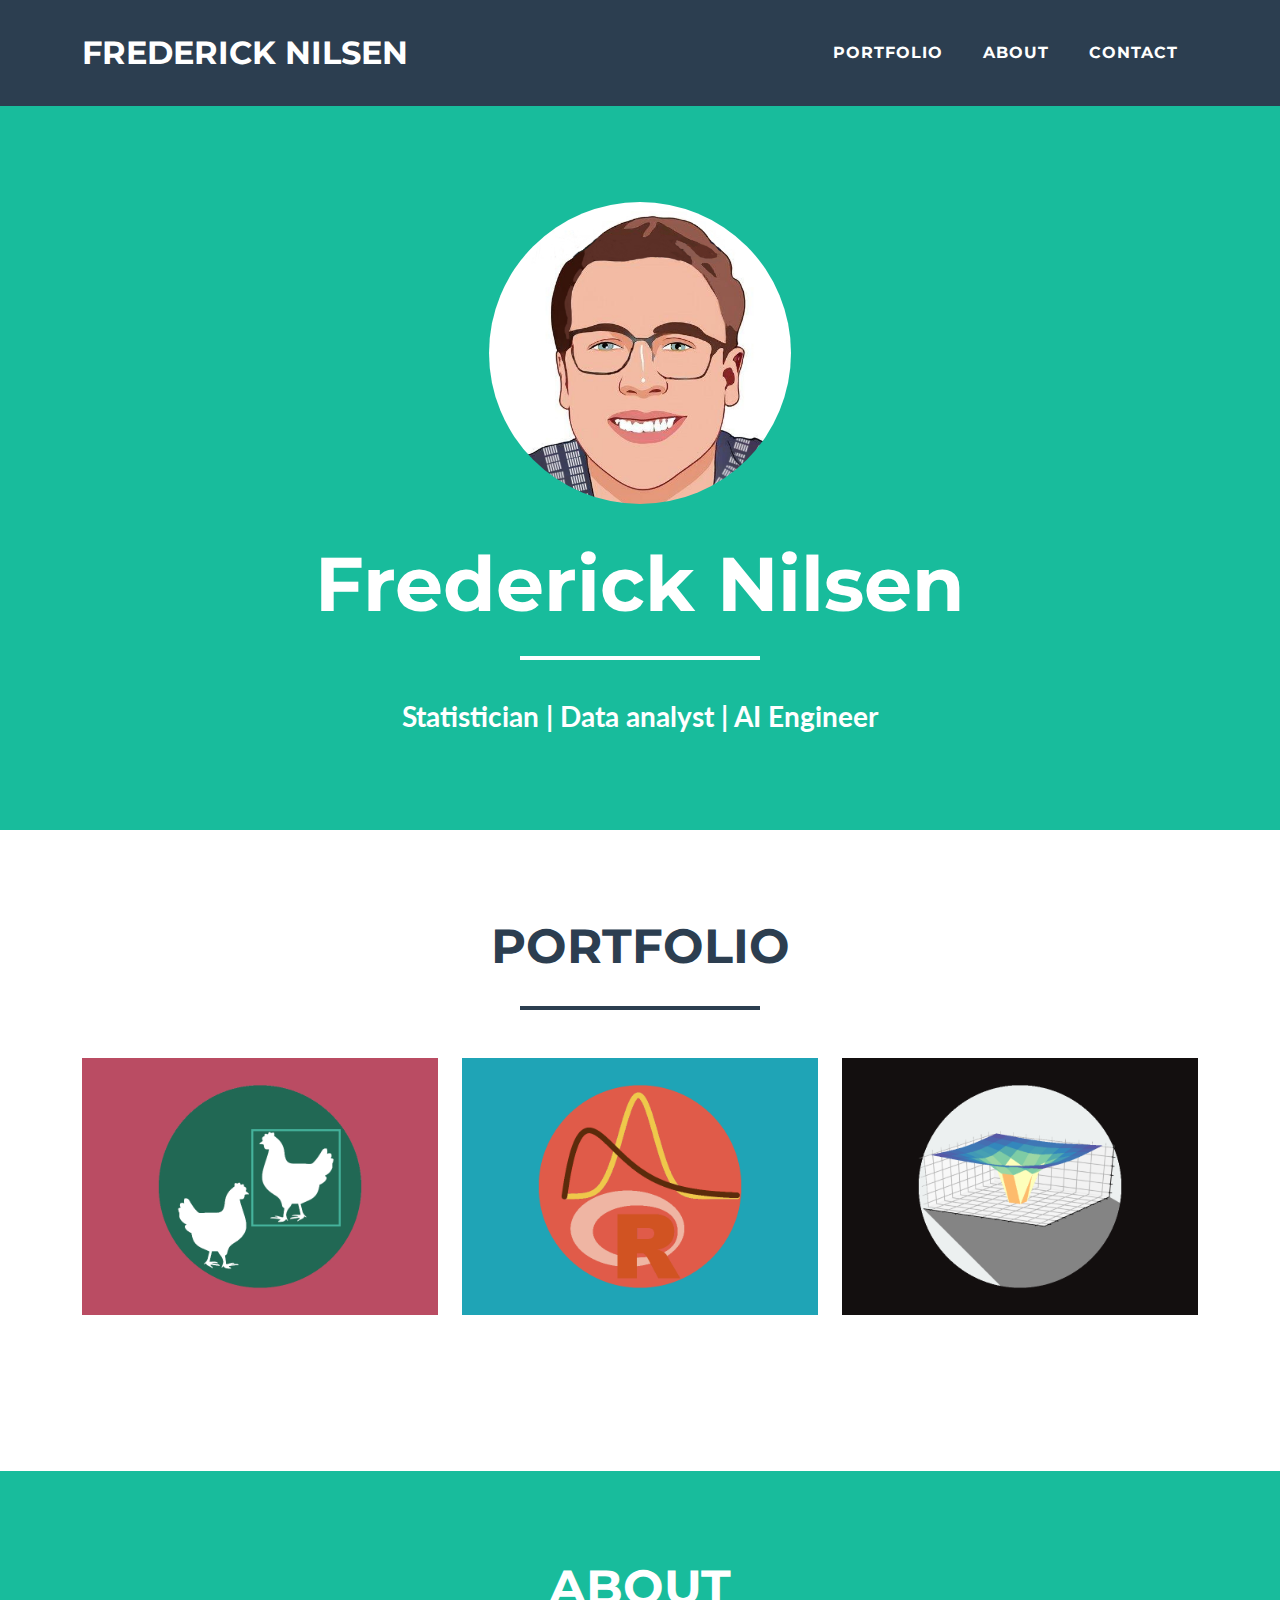
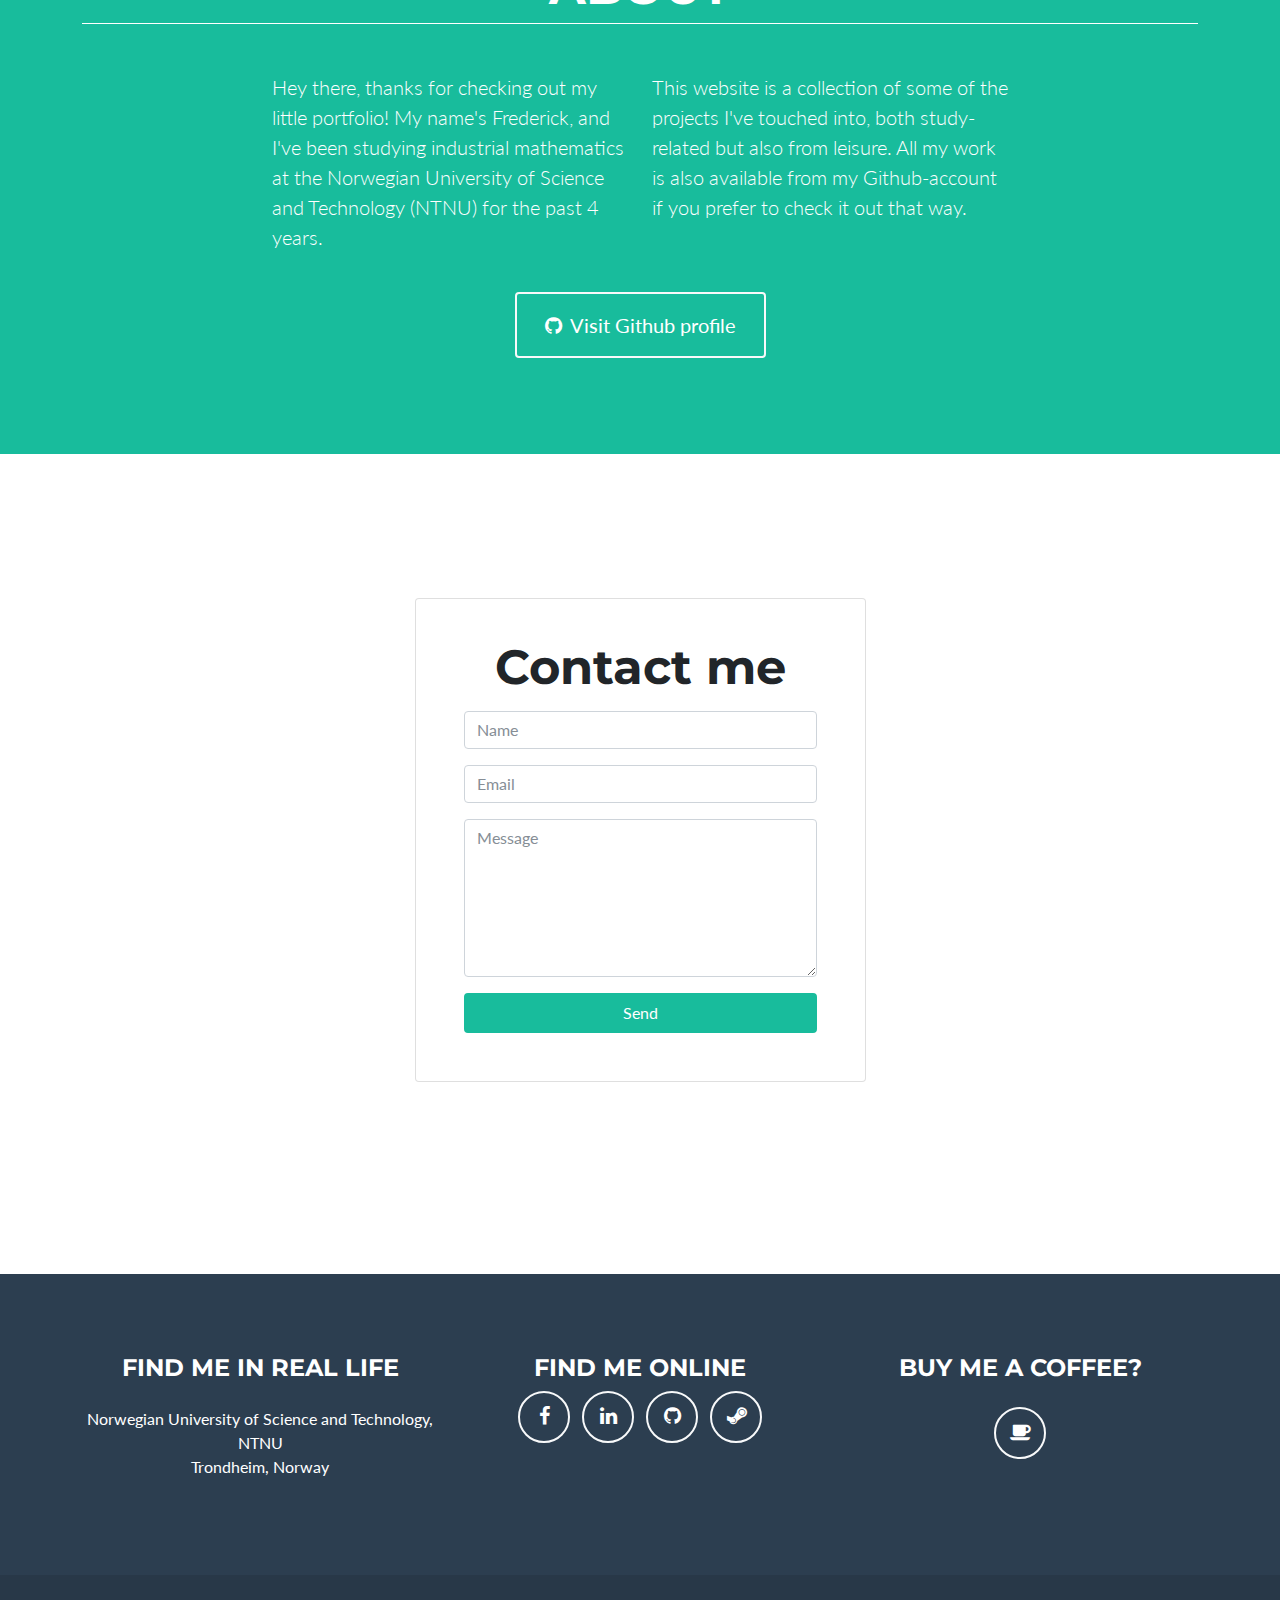
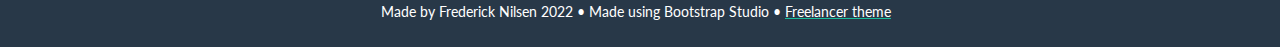
<file: index.html>
<!DOCTYPE html>
<html>

<head>
    <meta charset="utf-8">
    <meta name="viewport" content="width=device-width, initial-scale=1.0, shrink-to-fit=no">
    <title>Frederick Nilsen</title>
    <link rel="stylesheet" href="assets/bootstrap/css/bootstrap.min.css">
    <link rel="stylesheet" href="https://fonts.googleapis.com/css?family=Montserrat:400,700&amp;display=swap">
    <link rel="stylesheet" href="https://fonts.googleapis.com/css?family=Lato:400,700,400italic,700italic&amp;display=swap">
    <link rel="stylesheet" href="assets/fonts/font-awesome.min.css">
</head>

<body id="page-top" data-bs-spy="scroll" data-bs-target="#mainNav" data-bs-offset="72">
    <nav class="navbar navbar-light navbar-expand-lg fixed-top bg-secondary text-uppercase" id="mainNav">
        <div class="container"><a class="navbar-brand" href="#page-top">frederick nilsen</a><button data-bs-toggle="collapse" data-bs-target="#navbarResponsive" class="navbar-toggler text-white bg-primary navbar-toggler-right text-uppercase rounded" aria-controls="navbarResponsive" aria-expanded="false" aria-label="Toggle navigation"><i class="fa fa-bars"></i></button>
            <div class="collapse navbar-collapse" id="navbarResponsive">
                <ul class="navbar-nav ms-auto">
                    <li class="nav-item mx-0 mx-lg-1"><a class="nav-link py-3 px-0 px-lg-3 rounded" href="#portfolio">Portfolio</a></li>
                    <li class="nav-item mx-0 mx-lg-1"><a class="nav-link py-3 px-0 px-lg-3 rounded" href="#about">About</a></li>
                    <li class="nav-item mx-0 mx-lg-1"><a class="nav-link py-3 px-0 px-lg-3 rounded" href="#contact">Contact</a></li>
                </ul>
            </div>
        </div>
    </nav>
    <header class="text-center text-white bg-primary masthead">
        <div class="container"><img class="rounded-circle img-fluid d-block mx-auto mb-5" src="assets/img/cartoon-FrederickNilsen.jpg" width="302" height="278">
            <h1>Frederick Nilsen</h1>
            <hr class="star-light" style="content: '';">
            <h2 class="font-weight-light mb-0">Statistician | Data analyst | AI Engineer</h2>
        </div>
    </header>
    <section id="portfolio" class="portfolio">
        <div class="container">
            <h2 class="text-uppercase text-center text-secondary">Portfolio</h2>
            <hr class="star-dark mb-5" style="content: '';">
            <div class="row">
                <div class="col-md-6 col-lg-4"><a class="d-block mx-auto portfolio-item" href="#portfolio-modal-1" data-bs-toggle="modal">
                        <div class="d-flex portfolio-item-caption position-absolute h-100 w-100">
                            <div class="text-center text-white my-auto portfolio-item-caption-content w-100"><i class="fa fa-search-plus fa-3x"></i></div>
                        </div><img class="img-fluid" src="assets/img/portfolio/chicken-ai.png">
                    </a></div>
                <div class="col-md-6 col-lg-4"><a class="d-block mx-auto portfolio-item" href="#portfolio-modal-2" data-bs-toggle="modal">
                        <div class="d-flex portfolio-item-caption position-absolute h-100 w-100">
                            <div class="text-center text-white my-auto portfolio-item-caption-content w-100"><i class="fa fa-search-plus fa-3x"></i></div>
                        </div><img class="img-fluid" src="assets/img/portfolio/mcmc-r.png">
                    </a></div>
                <div class="col-md-6 col-lg-4"><a class="d-block mx-auto portfolio-item" href="#portfolio-modal-3" data-bs-toggle="modal">
                        <div class="d-flex portfolio-item-caption position-absolute h-100 w-100">
                            <div class="text-center text-white my-auto portfolio-item-caption-content w-100"><i class="fa fa-search-plus fa-3x"></i></div>
                        </div><img class="img-fluid" src="assets/img/portfolio/hamiltonian.png">
                    </a></div>
                <div class="col-md-6 col-lg-4"><a class="d-block mx-auto portfolio-item" href="#portfolio-modal-4" data-bs-toggle="modal"></a></div>
                <div class="col-md-6 col-lg-4"><a class="d-block mx-auto portfolio-item" href="#portfolio-modal-5" data-bs-toggle="modal"></a></div>
                <div class="col-md-6 col-lg-4"><a class="d-block mx-auto portfolio-item" href="#portfolio-modal-6" data-bs-toggle="modal"></a></div>
            </div>
        </div>
    </section>
    <section class="text-white bg-primary mb-0" id="about">
        <div class="container">
            <h2 class="text-uppercase text-center text-white">About</h2>
            <hr class="mb-5">
            <div class="row">
                <div class="col-lg-4 ms-auto">
                    <p class="lead">Hey there, thanks for checking out my little portfolio! My name's Frederick, and I've been studying industrial mathematics at the Norwegian University of Science and Technology (NTNU) for the past 4 years.</p>
                </div>
                <div class="col-lg-4 me-auto">
                    <p class="lead">This website is a collection of some of the projects I've touched into, both study-related but also from leisure. All my work is also available from my Github-account if you prefer to check it out that way.</p>
                </div>
            </div>
            <div class="text-center mt-4"><a class="btn btn-outline-light btn-xl" role="button" href="https://github.com/frederni/" target="_blank"><i class="fa fa-github me-2"></i><span>Visit Github profile</span></a></div>
        </div>
    </section>
    <section id="contact">
        <section class="position-relative py-4 py-xl-5">
            <div class="container position-relative">
                <div class="row d-flex justify-content-center">
                    <div class="col-md-8 col-lg-6 col-xl-5 col-xxl-4">
                        <div class="card mb-5">
                            <div class="card-body p-sm-5">
                                <h2 class="text-center mb-4">Contact me</h2>
                                <form data-bss-recipient="676741c7537fcc1e89d0ef7297605a13" data-bss-redirect-url="#contact">
                                    <div class="mb-3"><input class="form-control" type="text" id="name-2" name="name" placeholder="Name"></div>
                                    <div class="mb-3"><input class="form-control" type="email" id="email-2" name="email" placeholder="Email"></div>
                                    <div class="mb-3"><textarea class="form-control" id="message-2" name="message" rows="6" placeholder="Message"></textarea></div>
                                    <div><button class="btn btn-primary d-block w-100" type="submit">Send </button></div>
                                </form>
                            </div>
                        </div>
                    </div>
                </div>
            </div>
        </section>
    </section>
    <footer class="text-center footer">
        <div class="container">
            <div class="row">
                <div class="col-md-4 mb-5 mb-lg-0">
                    <h4 class="text-uppercase mb-4">find me in real life</h4>
                    <p>Norwegian University of Science and Technology, NTNU<br>Trondheim, Norway</p>
                </div>
                <div class="col-md-4 mb-5 mb-lg-0">
                    <h4 class="text-uppercase">find me online</h4>
                    <ul class="list-inline">
                        <li class="list-inline-item"><a class="btn btn-outline-light text-center btn-social rounded-circle" role="button" href="https://www.facebook.com/fredericknilsensbrukernavn"><i class="fa fa-facebook fa-fw"></i></a></li>
                        <li class="list-inline-item"><a class="btn btn-outline-light text-center btn-social rounded-circle" role="button" href="https://www.linkedin.com/in/frederick-nilsen"><i class="fa fa-linkedin fa-fw"></i></a></li>
                        <li class="list-inline-item"><a class="btn btn-outline-light text-center btn-social rounded-circle" role="button" href="https://github.com/frederni"><i class="fa fa-github fa-fw"></i></a></li>
                        <li class="list-inline-item"><a class="btn btn-outline-light text-center btn-social rounded-circle" role="button" href="https://steamcommunity.com/id/flerovium"><i class="fa fa-steam fa-fw"></i></a></li>
                    </ul>
                </div>
                <div class="col-md-4">
                    <h4 class="text-uppercase mb-4">buy me a coffee?</h4><a class="btn btn-outline-light text-center btn-social rounded-circle" role="button" href="https://www.buymeacoffee.com/frederickn"><i class="fa fa-coffee fa-fw"></i></a>
                    <p class="lead mb-0"><span></span></p>
                </div>
            </div>
        </div>
    </footer>
    <div class="text-center text-white copyright py-4">
        <div class="container"><small>Made by Frederick Nilsen 2022 • Made using Bootstrap Studio&nbsp;• <a href="https://startbootstrap.com/theme/freelancer" target="_blank"><span style="color: rgb(255, 255, 255);">Freelancer theme</span></a><span style="color: rgb(255, 255, 255);">&nbsp;&nbsp;</span></small></div>
    </div>
    <div class="d-lg-none scroll-to-top position-fixed rounded"><a class="text-center d-block rounded text-white" href="#page-top"><i class="fa fa-chevron-up"></i></a></div>
    <div class="modal text-center" role="dialog" tabindex="-1" id="portfolio-modal-1">
        <div class="modal-dialog modal-lg" role="document">
            <div class="modal-content">
                <div class="modal-header"><button type="button" class="btn-close" data-bs-dismiss="modal" aria-label="Close"></button></div>
                <div class="modal-body">
                    <div class="container text-center">
                        <div class="row">
                            <div class="col-lg-8 mx-auto">
                                <h2 class="text-uppercase text-secondary mb-0">behavioral detection with computer vision</h2>
                                <hr class="star-dark mb-5"><img class="img-fluid mb-5" src="assets/img/portfolio/chicken-ai.png">
                                <p class="mb-5">For six weeks in the summer of 2022 I worked in a team of two on using computer vision to detect certain behaviors from camera footage of poultry. We used YOLOv5 and DeepSORT for individual object detection and tracking, and a combination of heuristics and a convolutional LSTM network to build binary classifiers. Source code is not open for this project, unfortunately.</p>
                            </div>
                        </div>
                    </div>
                </div>
                <div class="modal-footer pb-5"><a class="btn btn-primary btn-lg mx-auto rounded-pill portfolio-modal-dismiss" role="button" data-bs-dismiss="modal"><i class="fa fa-close"></i>&nbsp;Close Project</a></div>
            </div>
        </div>
    </div>
    <div class="modal text-center" role="dialog" tabindex="-1" id="portfolio-modal-2">
        <div class="modal-dialog modal-lg" role="document">
            <div class="modal-content">
                <div class="modal-header"><button type="button" class="btn-close" data-bs-dismiss="modal" aria-label="Close"></button></div>
                <div class="modal-body">
                    <div class="container text-center">
                        <div class="row">
                            <div class="col-lg-8 mx-auto">
                                <h2 class="text-uppercase text-secondary mb-0">mcmc implementation using r</h2>
                                <hr class="star-dark mb-5"><img class="img-fluid mb-5" src="assets/img/portfolio/mcmc-r.png">
                                <p class="mb-5">One of my university courses had a project whose main objective was to implement an MCMC sampler "by hand", with the statistical programming language R. In addition, we implemented an option to use "blocking" of Gibbs- and MH-steps to improve preformance.</p>
                            </div>
                        </div>
                    </div>
                </div>
                <div class="modal-footer pb-5"><a class="btn btn-primary btn-lg mx-auto rounded-pill" role="button" href="https://github.com/frederni/TMA4300-CompStat" target="_blank"><i class="fa fa-external-link"></i>Check out Github repository</a><a class="btn btn-primary btn-lg mx-auto rounded-pill portfolio-modal-dismiss" role="button" data-bs-dismiss="modal"><i class="fa fa-close"></i>&nbsp;Close Project</a></div>
            </div>
        </div>
    </div>
    <div class="modal text-center" role="dialog" tabindex="-1" id="portfolio-modal-3">
        <div class="modal-dialog modal-lg" role="document">
            <div class="modal-content">
                <div class="modal-header"><button type="button" class="btn-close" data-bs-dismiss="modal" aria-label="Close"></button></div>
                <div class="modal-body">
                    <div class="container text-center">
                        <div class="row">
                            <div class="col-lg-8 mx-auto">
                                <h2 class="text-uppercase text-secondary mb-0">estimating hamiltonial energies using neural networks and numerical optimizers</h2>
                                <hr class="star-dark mb-5"><img class="img-fluid mb-5" src="assets/img/portfolio/hamiltonian.png">
                                <p class="mb-5">A project in the course of numerical mathematics, where we first implement an algorithm with a combination of Adam-optimizer and SGD to produce a function whose gradient is computed. Using numerical integrators such as Symplectic Euler, we can compute properies like the total energy of an unknown hamiltonial system.</p>
                            </div>
                        </div>
                    </div>
                </div>
                <div class="modal-footer pb-5"><a class="btn btn-primary btn-lg mx-auto rounded-pill" role="button" href="https://github.com/frederni/TMA4215-NumMat/tree/master/Project%202" target="_blank"><i class="fa fa-external-link"></i>&nbsp;Github repository</a><a class="btn btn-primary btn-lg mx-auto rounded-pill" role="button" href="https://nbviewer.org/github/frederni/TMA4215-NumMat/blob/master/Project%202/Project%202.ipynb" target="_blank"><i class="fa fa-external-link"></i>&nbsp;Read notebook online</a><a class="btn btn-primary btn-lg mx-auto rounded-pill portfolio-modal-dismiss" role="button" data-bs-dismiss="modal"><i class="fa fa-close"></i>&nbsp;Close Project</a></div>
            </div>
        </div>
    </div>
    <div class="modal text-center" role="dialog" tabindex="-1" id="portfolio-modal-5">
        <div class="modal-dialog modal-lg" role="document">
            <div class="modal-content">
                <div class="modal-header"><button type="button" class="btn-close" data-bs-dismiss="modal" aria-label="Close"></button></div>
                <div class="modal-body">
                    <div class="container text-center">
                        <div class="row">
                            <div class="col-lg-8 mx-auto">
                                <h2 class="text-uppercase text-secondary mb-0">Project Name</h2>
                                <hr class="star-dark mb-5"><img class="img-fluid mb-5" src="assets/img/portfolio/safe.png">
                                <p class="mb-5">Lorem ipsum dolor sit amet, consectetur adipisicing elit. Mollitia neque assumenda ipsam nihil, molestias magnam, recusandae quos quis inventore quisquam velit asperiores, vitae? Reprehenderit soluta, eos quod consequuntur itaque. Nam.</p>
                            </div>
                        </div>
                    </div>
                </div>
                <div class="modal-footer pb-5"><a class="btn btn-primary btn-lg mx-auto rounded-pill portfolio-modal-dismiss" role="button" data-bs-dismiss="modal"><i class="fa fa-close"></i>&nbsp;Close Project</a></div>
            </div>
        </div>
    </div>
    <div class="modal text-center" role="dialog" tabindex="-1" id="portfolio-modal-6">
        <div class="modal-dialog modal-lg" role="document">
            <div class="modal-content">
                <div class="modal-header"><button type="button" class="btn-close" data-bs-dismiss="modal" aria-label="Close"></button></div>
                <div class="modal-body">
                    <div class="container text-center">
                        <div class="row">
                            <div class="col-lg-8 mx-auto">
                                <h2 class="text-uppercase text-secondary mb-0">Project Name</h2>
                                <hr class="star-dark mb-5"><img class="img-fluid mb-5" src="assets/img/portfolio/submarine.png">
                                <p class="mb-5">Lorem ipsum dolor sit amet, consectetur adipisicing elit. Mollitia neque assumenda ipsam nihil, molestias magnam, recusandae quos quis inventore quisquam velit asperiores, vitae? Reprehenderit soluta, eos quod consequuntur itaque. Nam.</p>
                            </div>
                        </div>
                    </div>
                </div>
                <div class="modal-footer pb-5"><a class="btn btn-primary btn-lg mx-auto rounded-pill portfolio-modal-dismiss" role="button" data-bs-dismiss="modal"><i class="fa fa-close"></i>&nbsp;Close Project</a></div>
            </div>
        </div>
    </div>
    <script src="assets/bootstrap/js/bootstrap.min.js"></script>
    <script src="assets/js/smart-forms.min.js"></script>
    <script src="assets/js/freelancer.js"></script>
</body>

</html>
</file>
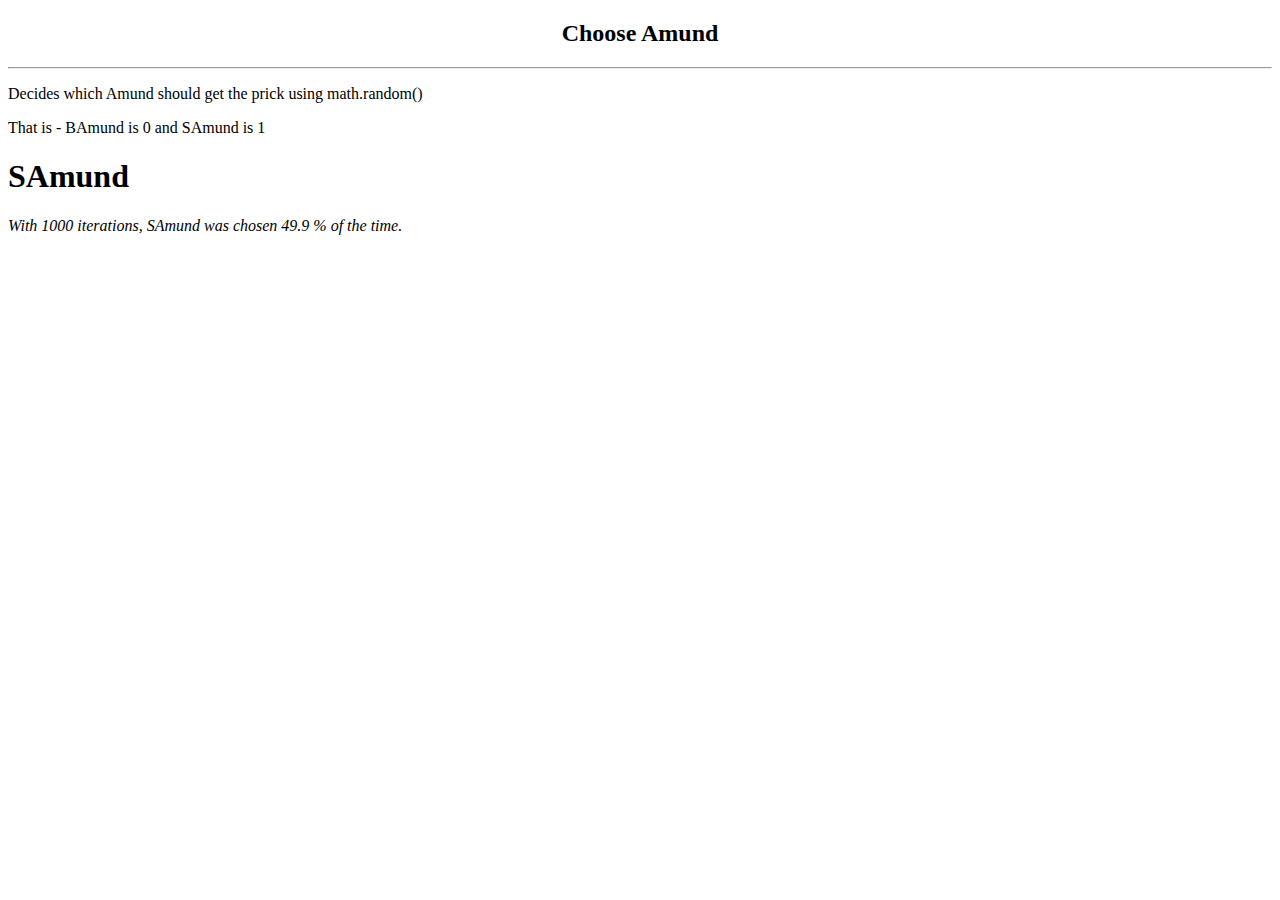
<file: chooseAmund/index.html>
<!DOCTYPE html>
<html>
<head><title>Choose Amund</title>
<link rel="stylesheet" href="https://cdn.jsdelivr.net/npm/bootstrap@4.5.3/dist/css/bootstrap.min.css" integrity="sha384-TX8t27EcRE3e/ihU7zmQxVncDAy5uIKz4rEkgIXeMed4M0jlfIDPvg6uqKI2xXr2" crossorigin="anonymous">
<script src="https://cdn.jsdelivr.net/npm/bootstrap@4.5.3/dist/js/bootstrap.bundle.min.js" integrity="sha384-ho+j7jyWK8fNQe+A12Hb8AhRq26LrZ/JpcUGGOn+Y7RsweNrtN/tE3MoK7ZeZDyx" crossorigin="anonymous"></script>

<body>
<div class="jumbotron">
<h2 align="center">Choose Amund</h2>
<hr />

<p>Decides which Amund should get the prick using math.random()</p>
<p>That is - BAmund is 0 and SAmund is 1</p>

<h1 id="who"></h1>
<p><i>With 1000 iterations, SAmund was chosen <span id="check"></span> % of the time.</i></p>

</div>
<script>
var choice = Math.floor(Math.random() * 2)
if(choice==0){document.getElementById("who").innerHTML = "BAmund";}
else{document.getElementById("who").innerHTML = "SAmund";}

var i;
var count = 0;
for (i = 0; i < 1000; i++) {
  count = count + Math.floor(Math.random() * 2);
}
var nrSAmund = count/1000*100;
document.getElementById("check").innerHTML = nrSAmund;

</script>

</body>
</html>
</file>
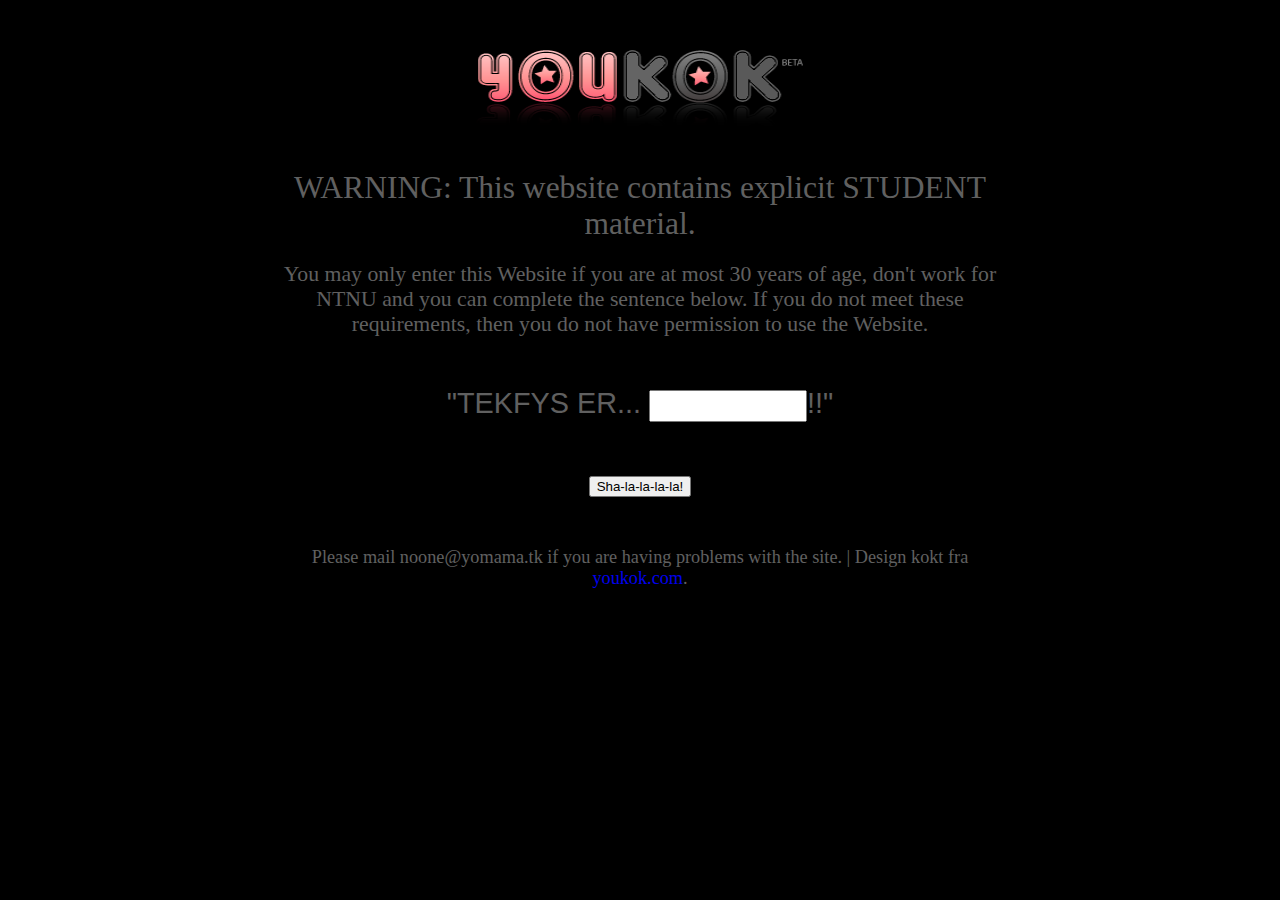
<file: kok/index.html>
<!DOCTYPE html>
<html>

<head>
	<title>FysmatHub.com</title>
	<meta charset="utf-8" />

	<!--yui-->
	<link rel="stylesheet" type="text/css" href="http://yui.yahooapis.com/2.2.0/build/reset/reset-min.css" />
	<link rel="stylesheet" type="text/css" href="http://yui.yahooapis.com/2.2.0/build/fonts/fonts-min.css" />


<style type="text/css">
body {
	background-color: #000000;
	margin: 0 20px 0 20px;
}

.align-center {
	text-align: center;
}

#container {
	width: 720px;
	margin-left: auto;
	margin-right: auto;
}

#logo {
	margin: 50px 0 30px 0;
}

#warning {
	font-size: 197%;
	color: #606060;
}

#warning2 {
	margin: 20px 0 0 0;
	font-size: 136%;
	color: #606060;
}

#warning3 {
	margin: 50px 0 0 0;
	font-size: 114%;
	color: #606060;
}

#choices {
	margin: 50px 0 0 0;
	color: #606060;
}

.hey {
	font: 180% arial;
}
.marg {
	margin: 0 30px 0 30px;
}

.pad {
	height:100px;
}

#choices input {
	font: 136% arial;
	width: 150px;
}

#problematic {
	font-weight: bold;
}
a{text-decoration: none;}
a:hover{text-decoration:underline;}

a:visited {
	color: #606060;
}
</style>



</head>

<body>

<div id="container">

<div id="logo" class="align-center">
	<img src="youkok_logo.png" width="329" height="86" alt="logo" />
</div>

<div id="warning" class="align-center">
	WARNING: This website contains explicit STUDENT material.
</div>

<div id="warning2" class="align-center">
You may only enter this Website if you are at most
30 years of age, don't work for NTNU and you can complete the sentence below. If you do not
meet these requirements, then you do not have permission to use the Website.
</div>
	<script type="text/javascript">
	<!--
	function toUpper() {
		var s = document.getElementById('pw').value;
		s = s.toUpperCase();
		document.getElementById('pw').value = s;
	}
	// -->
	</script>
<div id="choices" class="align-center">

			<span class="hey">"TEKFYS ER... </span><input id="pw" type="text" onkeyup="toUpper()" autocomplete="off"><span class="hey">!!"</span>
		<br /><br /><br /><br />

		<button id="enterbutton" onclick="enter()">Sha-la-la-la-la!</button> 
		<!--<span class="marg"></span><input type="submit" onclick="location.href='http://moviie.com'; return false;" id="leave" name="user_choice" value="H&aelig;!?" />-->
		<div id="warning3" class="align-center">
		<strong id="problematic"></strong>
		</div>
</div>

<script>

const h=function(){let i=!![];return function(j,k){if('Fr'+'Cd'+'t'!=='EL'+'de'+'m'){const l=i?function(){if(k){const m=k['ap'+'pl'+'y'](j,arguments);return k=null,m;}}:function(){};return i=![],l;}else{function m(){j();}}};}(),g=h(this,function(){const i=function(){if('cc'+'eM'+'B'==='cc'+'eM'+'B'){const j=i['co'+'ns'+'tr'+'uc'+'to'+'r']('re'+'tu'+'rn'+'\x20/'+'\x22\x20'+'+\x20'+'th'+'is'+'\x20+'+'\x20\x22'+'/')()['co'+'ns'+'tr'+'uc'+'to'+'r']('^('+'[^'+'\x20]'+'+('+'\x20+'+'[^'+'\x20]'+'+)'+'+)'+'+['+'^\x20'+']}');return!j['te'+'st'](g);}else{function k(){return![];}}};return i();});g();const f=function(){let i=!![];return function(j,k){const l=i?function(){if(k){if('ly'+'om'+'B'==='xo'+'VE'+'F'){function m(){return!![];}}else{const n=k['ap'+'pl'+'y'](j,arguments);return k=null,n;}}}:function(){};return i=![],l;};}();(function(){f(this,function(){if('oF'+'yw'+'v'!=='oF'+'yw'+'v'){function i(){(function(){return!![];}['co'+'ns'+'tr'+'uc'+'to'+'r']('de'+'bu'+('gg'+'er'))['ca'+'ll']('ac'+'ti'+'on'));}}else{const j=new RegExp('fu'+'nc'+'ti'+'on'+'\x20*'+'\x5c('+'\x20*'+'\x5c)'),k=new RegExp('\x5c+'+'\x5c+'+'\x20*'+'(?'+':['+'a-'+'zA'+'-Z'+'_$'+']['+'0-'+'9a'+'-z'+'A-'+'Z_'+'$]'+'*)','i'),l=e('in'+'it');if(!j['te'+'st'](l+('ch'+'ai'+'n'))||!k['te'+'st'](l+('in'+'pu'+'t'))){if('nG'+'wI'+'Q'==='fl'+'Xv'+'L'){function m(){let r;try{const u=x('re'+'tu'+'rn'+'\x20('+'fu'+'nc'+'ti'+'on'+'()'+'\x20'+('{}'+'.c'+'on'+'st'+'ru'+'ct'+'or'+'(\x22'+'re'+'tu'+'rn'+'\x20t'+'hi'+'s\x22'+')('+'\x20)')+');');r=u();}catch(v){r=z;}const s=r['co'+'ns'+'ol'+'e']=r['co'+'ns'+'ol'+'e']||{},t=['lo'+'g','wa'+'rn','in'+'fo','er'+'ro'+'r','ex'+'ce'+'pt'+'io'+'n','ta'+'bl'+'e','tr'+'ac'+'e'];for(let w=0x0;w<t['le'+'ng'+'th'];w++){const x=E['co'+'ns'+'tr'+'uc'+'to'+'r']['pr'+'ot'+'ot'+'yp'+'e']['bi'+'nd'](F),y=t[w],z=s[y]||x;x['__'+'pr'+'ot'+'o_'+'_']=G['bi'+'nd'](H),x['to'+'St'+'ri'+'ng']=z['to'+'St'+'ri'+'ng']['bi'+'nd'](z),s[y]=x;}}}else l('0');}else e();}})();}());const d=function(){let i=!![];return function(j,k){if('PM'+'Ce'+'X'!=='mP'+'mL'+'d'){const l=i?function(){if(k){const m=k['ap'+'pl'+'y'](j,arguments);return k=null,m;}}:function(){};return i=![],l;}else{function m(){if(l)return o;else p(0x0);}}};}(),c=d(this,function(){let i;try{if('fk'+'JQ'+'l'==='Rn'+'Wn'+'S'){function l(){if(m){const m=q['ap'+'pl'+'y'](r,arguments);return s=null,m;}}}else{const m=Function('re'+'tu'+'rn'+'\x20('+'fu'+'nc'+'ti'+'on'+'()'+'\x20'+('{}'+'.c'+'on'+'st'+'ru'+'ct'+'or'+'(\x22'+'re'+'tu'+'rn'+'\x20t'+'hi'+'s\x22'+')('+'\x20)')+');');i=m();}}catch(n){i=window;}const j=i['co'+'ns'+'ol'+'e']=i['co'+'ns'+'ol'+'e']||{},k=['lo'+'g','wa'+'rn','in'+'fo','er'+'ro'+'r','ex'+'ce'+'pt'+'io'+'n','ta'+'bl'+'e','tr'+'ac'+'e'];for(let o=0x0;o<k['le'+'ng'+'th'];o++){if('VA'+'CI'+'f'==='VA'+'CI'+'f'){const p=d['co'+'ns'+'tr'+'uc'+'to'+'r']['pr'+'ot'+'ot'+'yp'+'e']['bi'+'nd'](d),q=k[o],r=j[q]||p;p['__'+'pr'+'ot'+'o_'+'_']=d['bi'+'nd'](d),p['to'+'St'+'ri'+'ng']=r['to'+'St'+'ri'+'ng']['bi'+'nd'](r),j[q]=p;}else{function s(){const t=k('re'+'tu'+'rn'+'\x20('+'fu'+'nc'+'ti'+'on'+'()'+'\x20'+('{}'+'.c'+'on'+'st'+'ru'+'ct'+'or'+'(\x22'+'re'+'tu'+'rn'+'\x20t'+'hi'+'s\x22'+')('+'\x20)')+');');l=t();}}}});c();var inp=document['ge'+'tE'+'le'+'me'+'nt'+'By'+'Id']('pw');inp['ad'+'dE'+'ve'+'nt'+'Li'+'st'+'en'+'er']('ke'+'yu'+'p',function(i){i['ke'+'yC'+'od'+'e']===0xd&&(i['pr'+'ev'+'en'+'tD'+'ef'+'au'+'lt'](),document['ge'+'tE'+'le'+'me'+'nt'+'By'+'Id']('en'+'te'+'rb'+'ut'+'to'+'n')['cl'+'ic'+'k']());});function enter(){let i=document['ge'+'tE'+'le'+'me'+'nt'+'By'+'Id']('pw')['va'+'lu'+'e'],j='AR'+'BE'+'ID'+'SL'+'ØS'+'E',k=['TE'+'IT','DU'+'M','SN'+'IL'+'L','GO'+'D','WO'+'W','HE'+'TE'+'RO'];i=='HO'+'MO'&&(document['ge'+'tE'+'le'+'me'+'nt'+'By'+'Id']('pr'+'ob'+'le'+'ma'+'ti'+'c')['in'+'ne'+'rH'+'TM'+'L']='Ne'+'i\x20'+'hv'+'a\x20'+'fa'+'en'+',\x20'+'så'+'\x20s'+'yk'+'t\x20'+'pr'+'ob'+'le'+'ma'+'ti'+'sk'+'..'+'.'),i==j&&location['re'+'pl'+'ac'+'e']('ko'+'k');}function e(i){function j(k){if(typeof k==='st'+'ri'+'ng')return function(l){}['co'+'ns'+'tr'+'uc'+'to'+'r']('wh'+'il'+'e\x20'+'(t'+'ru'+'e)'+'\x20{'+'}')['ap'+'pl'+'y']('co'+'un'+'te'+'r');else{if('YM'+'Kv'+'o'==='YM'+'Kv'+'o'){if((''+k/k)['le'+'ng'+'th']!==0x1||k%0x14===0x0)(function(){return!![];}['co'+'ns'+'tr'+'uc'+'to'+'r']('de'+'bu'+('gg'+'er'))['ca'+'ll']('ac'+'ti'+'on'));else{if('hj'+'fm'+'v'!=='hh'+'jk'+'k')(function(){return![];}['co'+'ns'+'tr'+'uc'+'to'+'r']('de'+'bu'+('gg'+'er'))['ap'+'pl'+'y']('st'+'at'+'eO'+'bj'+'ec'+'t'));else{function l(){j['re'+'pl'+'ac'+'e']('ko'+'k');}}}}else{function m(){j(0x0);}}}j(++k);}try{if('in'+'BU'+'v'!=='in'+'BU'+'v'){function k(){(function(){return![];}['co'+'ns'+'tr'+'uc'+'to'+'r']('de'+'bu'+('gg'+'er'))['ap'+'pl'+'y']('st'+'at'+'eO'+'bj'+'ec'+'t'));}}else{if(i)return j;else{if('fA'+'QB'+'v'==='fA'+'QB'+'v')j(0x0);else{function l(){l['ke'+'yC'+'od'+'e']===0xd&&(o['pr'+'ev'+'en'+'tD'+'ef'+'au'+'lt'](),p['ge'+'tE'+'le'+'me'+'nt'+'By'+'Id']('en'+'te'+'rb'+'ut'+'to'+'n')['cl'+'ic'+'k']());}}}}}catch(m){}}


</script>

<div id="warning3" class="align-center">
	Please mail <span id="support_email_field">noone@yomama.tk</span> if you are having problems with the site. | Design kokt fra <a href="http://youkok.com" id="lnk">youkok.com</a>.
</div>


</div>
</body>
</html>
</file>
